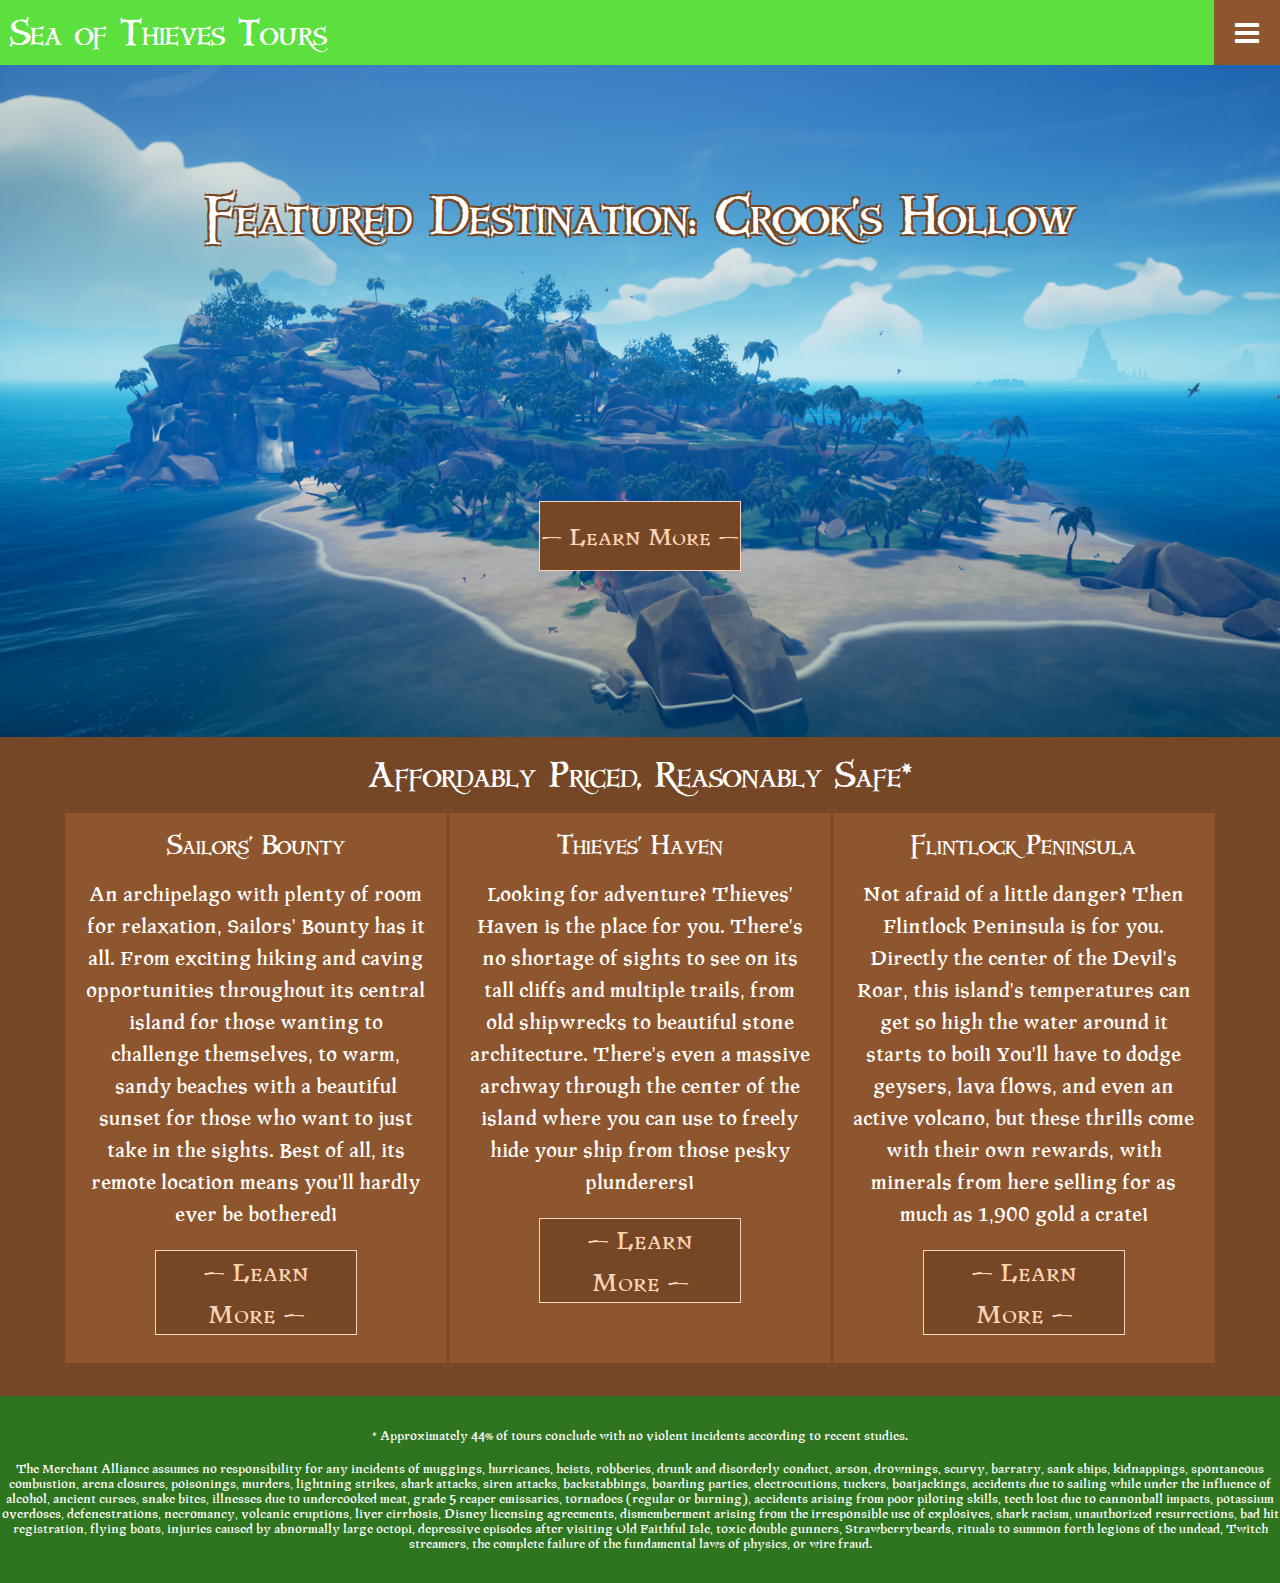
<file: index.html>
<!DOCTYPE html>
<html>
    <head>
        <meta charset="utf-8">
        <meta name="viewport" content="width=device-width">
        <link rel="stylesheet" href="style.css">
        <link rel="stylesheet" href="https://cdnjs.cloudflare.com/ajax/libs/font-awesome/4.7.0/css/font-awesome.min.css">
        <title>Sea of Thieves Tours - Home</title>
    </head>
    <body>
        <header>
            <div class="hdr-top-wrapper">
                <div class="hdr-logo">
                    <h1><a href="#">Sea of Thieves Tours</a></h1>
                </div>
                <div class="hdr-nav-bars" onclick="hamburgerToggle()">
                    <i class="fa fa-bars" id="hdr-nav-bars-ico"></i>
                </div>
            </div>
            <div class="hdr-nav" id="hdr-nav">
                <div class="hdr-nav-item"><p>Home</p></div>
                <div class="hdr-nav-item" onclick="location.href='about.html'"><p>About</p></div>
                <div class="hdr-nav-item" onclick="location.href='destinations.html'"><p>Destinations</p></div>
            </div>
        </header>
        <main>
            <div class="main-text-content">
                <div class="main-text-hdr">
                    <h1>Featured Destination: Crook's Hollow</h1>
                    <div class="main-text-hdr-btn" onclick="location.href='destinations/crooks_hollow.html'"><p>— Learn More —</p></div>
                </div>
                <div class="main-text-body">
                    <h2>Affordably Priced, Reasonably Safe*</h2>
                    <div class="main-text-subitem-wrapper">
                        <div class="main-text-subitem">
                            <h3>Sailors' Bounty</h3>
                            <p class="main-text-subitem-desc">An archipelago with plenty of room for relaxation, Sailors' Bounty has it all. From exciting hiking and caving opportunities throughout its central island for those wanting to challenge themselves, to warm, sandy beaches with a beautiful sunset for those who want to just take in the sights. Best of all, its remote location means you'll hardly ever be bothered!</p>
                            <div class="main-text-subitem-btn" onclick="location.href='destinations/sailors_bounty.html'"><p>— Learn More —</p></div>
                            <hr class="main-text-mobile-separator" />
                        </div>
                        <div class="main-text-subitem">
                            <h3>Thieves' Haven</h3>
                            <p class="main-text-subitem-desc">Looking for adventure? Thieves' Haven is the place for you. There's no shortage of sights to see on its tall cliffs and multiple trails, from old shipwrecks to beautiful stone architecture. There's even a massive archway through the center of the island where you can use to freely hide your ship from those pesky plunderers!</p>
                            <div class="main-text-subitem-btn" onclick="location.href='destinations/thieves_haven.html'"><p>— Learn More —</p></div>
                            <hr class="main-text-mobile-separator" />
                        </div>
                        <div class="main-text-subitem">
                            <h3>Flintlock Peninsula</h3>
                            <p class="main-text-subitem-desc">Not afraid of a little danger? Then Flintlock Peninsula is for you. Directly the center of the Devil's Roar, this island's temperatures can get so high the water around it starts to boil! You'll have to dodge geysers, lava flows, and even an active volcano, but these thrills come with their own rewards, with minerals from here selling for as much as 1,900 gold a crate!</p>
                            <div class="main-text-subitem-btn" onclick="location.href='destinations/flintlock_peninsula.html'"><p>— Learn More —</p></div>
                        </div>
                    </div>
                </div>
            </div>
        </main>
        <div class="main-footer-padding"></div>
        <footer>
                <p class="legal-info">* Approximately 44% of tours conclude with no violent incidents according to recent studies.</p>
                <br />
                <p class="legal-info">The Merchant Alliance assumes no responsibility for any incidents of muggings, hurricanes, heists, robberies, drunk and disorderly conduct, arson, drownings, scurvy, barratry, sank ships, kidnappings, spontaneous combustion, arena closures, poisonings, murders, lightning strikes, shark attacks, siren attacks, backstabbings, boarding parties, electrocutions, tuckers, boatjackings, accidents due to sailing while under the influence of alcohol, ancient curses, snake bites, illnesses due to undercooked meat, grade 5 reaper emissaries, tornadoes (regular or burning), accidents arising from poor piloting skills, teeth lost due to cannonball impacts, potassium overdoses, defenestrations, necromancy, volcanic eruptions, liver cirrhosis, Disney licensing agreements, dismemberment arising from the irresponsible use of explosives, shark racism, unauthorized resurrections, bad hit registration, flying boats, injuries caused by abnormally large octopi, depressive episodes after visiting Old Faithful Isle, toxic double gunners, Strawberrybeards, rituals to summon forth legions of the undead, Twitch streamers, the complete failure of the fundamental laws of physics, or wire fraud.</p>      
        </footer>
        <!-- The following code worked out with help from W3Schools: https://www.w3schools.com/howto/howto_js_mobile_navbar.asp-->
        <script>
            function hamburgerToggle() {
              var x = document.getElementById("hdr-nav");
              if (x.style.display === "block") {
                x.style.display = "none";
              } else {
                x.style.display = "block";
              }
            }
            </script>
    </body>
</html>
</file>
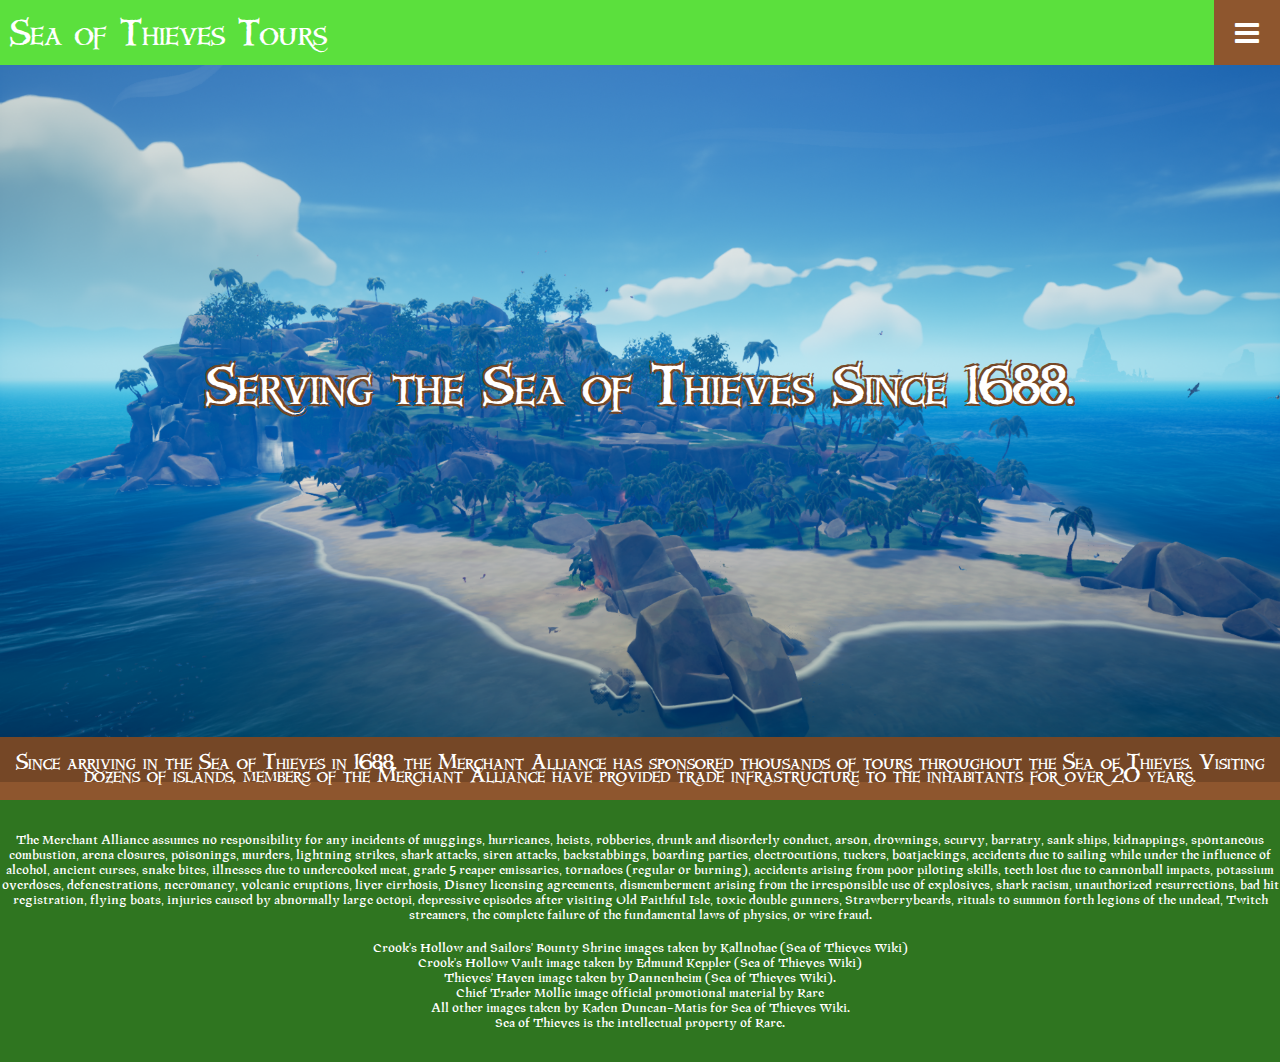
<file: about.html>
<!DOCTYPE html>
<html>
    <head>
        <meta charset="utf-8">
        <meta name="viewport" content="width=device-width">
        <link rel="stylesheet" href="style.css">
        <link rel="stylesheet" href="https://cdnjs.cloudflare.com/ajax/libs/font-awesome/4.7.0/css/font-awesome.min.css">
        <title>Sea of Thieves Tours - About</title>
    </head>
    <body>
        <header>
            <div class="hdr-top-wrapper">
                <div class="hdr-logo">
                    <h1><a href="#">Sea of Thieves Tours</a></h1>
                </div>
                <div class="hdr-nav-bars" onclick="hamburgerToggle()">
                    <i class="fa fa-bars" id="hdr-nav-bars-ico"></i>
                </div>
            </div>
            <div class="hdr-nav" id="hdr-nav">
                <div class="hdr-nav-item" onclick="location.href='index.html'"><p>Home</p></div>
                <div class="hdr-nav-item"><p>About</p></div>
                <div class="hdr-nav-item" onclick="location.href='destinations.html'"><p>Destinations</p></div>
            </div>
        </header>
        <main>
            <div class="main-text-content">
                <div class="main-text-hdr">
                    <h1>Serving the Sea of Thieves Since 1688.</h1>
                </div>
                <div class="main-text-body">
                    <h3 style="font-weight:normal;">Since arriving in the Sea of Thieves in 1688, the Merchant Alliance has sponsored thousands of tours throughout the Sea of Thieves. Visiting dozens of islands, members of the Merchant Alliance have provided trade infrastructure to the inhabitants for over 20 years.</h3>
                </div>
            </div>
        </main>
        <footer>
                <p class="legal-info">The Merchant Alliance assumes no responsibility for any incidents of muggings, hurricanes, heists, robberies, drunk and disorderly conduct, arson, drownings, scurvy, barratry, sank ships, kidnappings, spontaneous combustion, arena closures, poisonings, murders, lightning strikes, shark attacks, siren attacks, backstabbings, boarding parties, electrocutions, tuckers, boatjackings, accidents due to sailing while under the influence of alcohol, ancient curses, snake bites, illnesses due to undercooked meat, grade 5 reaper emissaries, tornadoes (regular or burning), accidents arising from poor piloting skills, teeth lost due to cannonball impacts, potassium overdoses, defenestrations, necromancy, volcanic eruptions, liver cirrhosis, Disney licensing agreements, dismemberment arising from the irresponsible use of explosives, shark racism, unauthorized resurrections, bad hit registration, flying boats, injuries caused by abnormally large octopi, depressive episodes after visiting Old Faithful Isle, toxic double gunners, Strawberrybeards, rituals to summon forth legions of the undead, Twitch streamers, the complete failure of the fundamental laws of physics, or wire fraud.</p>
                <br />    
                <p class="legal-info">Crook's Hollow and Sailors' Bounty Shrine images taken by Kallnohae (Sea of Thieves Wiki)</p><p class="legal-info">Crook's Hollow Vault image taken by Edmund Keppler (Sea of Thieves Wiki)</p><p class="legal-info">Thieves' Haven image taken by Dannenheim (Sea of Thieves Wiki).</p><p class="legal-info">Chief Trader Mollie image official promotional material by Rare</p><p class="legal-info">All other images taken by Kaden Duncan-Matis for Sea of Thieves Wiki.</p><p class="legal-info">Sea of Thieves is the intellectual property of Rare.</p>      
        </footer>
        <!-- The following code worked out with help from W3Schools: https://www.w3schools.com/howto/howto_js_mobile_navbar.asp-->
        <script>
            function hamburgerToggle() {
              var x = document.getElementById("hdr-nav");
              if (x.style.display === "block") {
                x.style.display = "none";
              } else {
                x.style.display = "block";
              }
            }
            </script>
    </body>
</html>
</file>
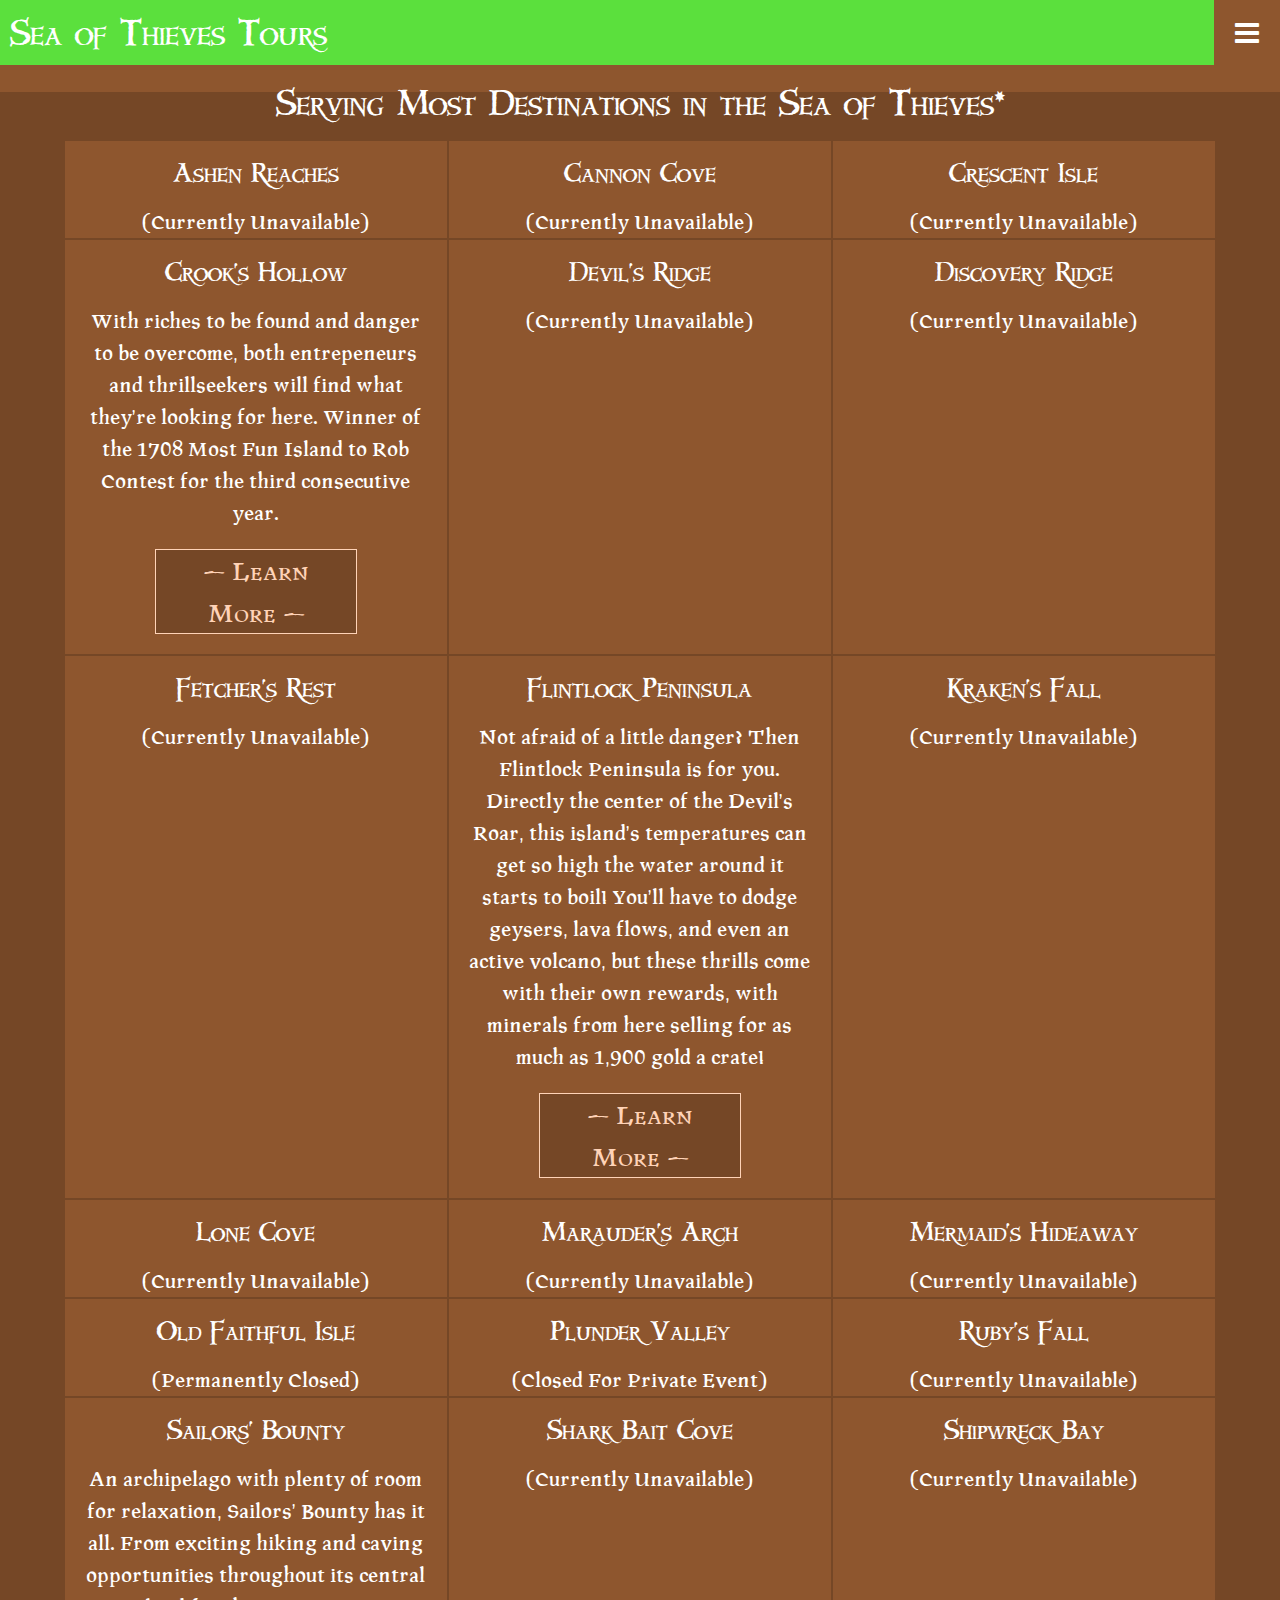
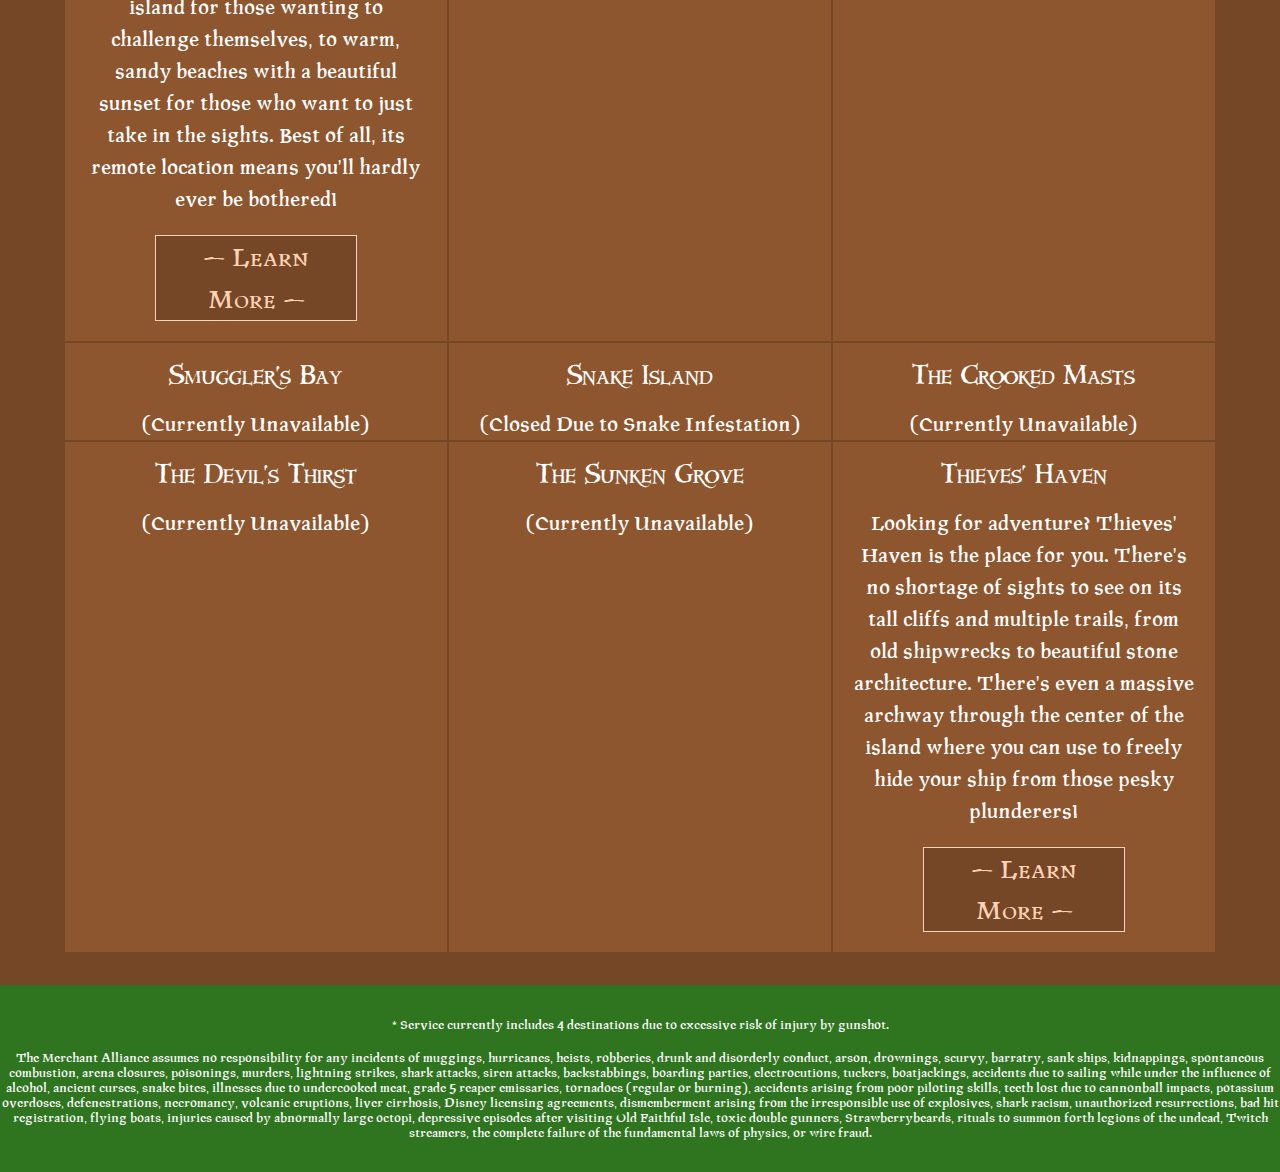
<file: destinations.html>
<!DOCTYPE html>
<html>
    <head>
        <meta charset="utf-8">
        <meta name="viewport" content="width=device-width">
        <link rel="stylesheet" href="style.css">
        <link rel="stylesheet" href="https://cdnjs.cloudflare.com/ajax/libs/font-awesome/4.7.0/css/font-awesome.min.css">
        <title>Sea of Thieves Tours - Home</title>
    </head>
    <body>
        <header>
            <div class="hdr-top-wrapper">
                <div class="hdr-logo">
                    <h1><a href="home.html">Sea of Thieves Tours</a></h1>
                </div>
                <div class="hdr-nav-bars" onclick="hamburgerToggle()">
                    <i class="fa fa-bars" id="hdr-nav-bars-ico"></i>
                </div>
            </div>
            <div class="hdr-nav" id="hdr-nav">
                <div class="hdr-nav-item" onclick="location.href='home.html'"><p>Home</p></div>
                <div class="hdr-nav-item" onclick="location.href='about.html'"><p>About</p></div>
                <div class="hdr-nav-item"><p>Destinations</p></div>
            </div>
        </header>
        <main>
            <div class="main-text-content">
                <div class="main-text-body">
                    <h2>Serving Most Destinations in the Sea of Thieves*</h2>
                    <div class="main-text-subitem-wrapper">
                        <div class="main-text-subitem">
                            <h3>Ashen Reaches</h3>
                            <p class="main-text-subitem-desc">(Currently Unavailable)</p>
                        </div>
                        <div class="main-text-subitem">
                            <h3>Cannon Cove</h3>
                            <p class="main-text-subitem-desc">(Currently Unavailable)</p>
                        </div>
                        <div class="main-text-subitem">
                            <h3>Crescent Isle</h3>
                            <p class="main-text-subitem-desc">(Currently Unavailable)</p>
                        </div>
                        <div class="main-text-subitem">
                            <h3>Crook's Hollow</h3>
                            <p class="main-text-subitem-desc">With riches to be found and danger to be overcome, both entrepeneurs and thrillseekers will find what they're looking for here. Winner of the 1708 Most Fun Island to Rob Contest for the third consecutive year.</p>
                            <div class="main-text-subitem-btn" onclick="location.href='destinations/flintlock_peninsula.html'"><p>— Learn More —</p></div>
                        </div>
                        <div class="main-text-subitem">
                            <h3>Devil's Ridge</h3>
                            <p class="main-text-subitem-desc">(Currently Unavailable)</p>
                        </div>
                        <div class="main-text-subitem">
                            <h3>Discovery Ridge</h3>
                            <p class="main-text-subitem-desc">(Currently Unavailable)</p>
                        </div>
                        <div class="main-text-subitem">
                            <h3>Fetcher's Rest</h3>
                            <p class="main-text-subitem-desc">(Currently Unavailable)</p>
                        </div>
                        <div class="main-text-subitem">
                            <h3>Flintlock Peninsula</h3>
                            <p class="main-text-subitem-desc">Not afraid of a little danger? Then Flintlock Peninsula is for you. Directly the center of the Devil's Roar, this island's temperatures can get so high the water around it starts to boil! You'll have to dodge geysers, lava flows, and even an active volcano, but these thrills come with their own rewards, with minerals from here selling for as much as 1,900 gold a crate!</p>
                            <div class="main-text-subitem-btn" onclick="location.href='destinations/flintlock_peninsula.html'"><p>— Learn More —</p></div>
                        </div>
                        <div class="main-text-subitem">
                            <h3>Kraken's Fall</h3>
                            <p class="main-text-subitem-desc">(Currently Unavailable)</p>
                        </div>
                        <div class="main-text-subitem">
                            <h3>Lone Cove</h3>
                            <p class="main-text-subitem-desc">(Currently Unavailable)</p>
                        </div>
                        <div class="main-text-subitem">
                            <h3>Marauder's Arch</h3>
                            <p class="main-text-subitem-desc">(Currently Unavailable)</p>
                        </div>
                        <div class="main-text-subitem">
                            <h3>Mermaid's Hideaway</h3>
                            <p class="main-text-subitem-desc">(Currently Unavailable)</p>
                        </div>
                        <div class="main-text-subitem">
                            <h3>Old Faithful Isle</h3>
                            <p class="main-text-subitem-desc">(Permanently Closed)</p>
                        </div>
                        <div class="main-text-subitem">
                            <h3>Plunder Valley</h3>
                            <p class="main-text-subitem-desc">(Closed For Private Event)</p>
                        </div>
                        <div class="main-text-subitem">
                            <h3>Ruby's Fall</h3>
                            <p class="main-text-subitem-desc">(Currently Unavailable)</p>
                        </div>
                        <div class="main-text-subitem">
                            <h3>Sailors' Bounty</h3>
                            <p class="main-text-subitem-desc">An archipelago with plenty of room for relaxation, Sailors' Bounty has it all. From exciting hiking and caving opportunities throughout its central island for those wanting to challenge themselves, to warm, sandy beaches with a beautiful sunset for those who want to just take in the sights. Best of all, its remote location means you'll hardly ever be bothered!</p>
                            <div class="main-text-subitem-btn" onclick="location.href='destinations/sailors_bounty.html'"><p>— Learn More —</p></div>
                        </div>
                        <div class="main-text-subitem">
                            <h3>Shark Bait Cove</h3>
                            <p class="main-text-subitem-desc">(Currently Unavailable)</p>
                        </div>
                        <div class="main-text-subitem">
                            <h3>Shipwreck Bay</h3>
                            <p class="main-text-subitem-desc">(Currently Unavailable)</p>
                        </div>
                        <div class="main-text-subitem">
                            <h3>Smuggler's Bay</h3>
                            <p class="main-text-subitem-desc">(Currently Unavailable)</p>
                        </div>
                        <div class="main-text-subitem">
                            <h3>Snake Island</h3>
                            <p class="main-text-subitem-desc">(Closed Due to Snake Infestation)</p>
                        </div>
                        <div class="main-text-subitem">
                            <h3>The Crooked Masts</h3>
                            <p class="main-text-subitem-desc">(Currently Unavailable)</p>
                        </div>
                        <div class="main-text-subitem">
                            <h3>The Devil's Thirst</h3>
                            <p class="main-text-subitem-desc">(Currently Unavailable)</p>
                        </div>
                        <div class="main-text-subitem">
                            <h3>The Sunken Grove</h3>
                            <p class="main-text-subitem-desc">(Currently Unavailable)</p>
                        </div>
                        <div class="main-text-subitem">
                            <h3>Thieves' Haven</h3>
                            <p class="main-text-subitem-desc">Looking for adventure? Thieves' Haven is the place for you. There's no shortage of sights to see on its tall cliffs and multiple trails, from old shipwrecks to beautiful stone architecture. There's even a massive archway through the center of the island where you can use to freely hide your ship from those pesky plunderers!</p>
                            <div class="main-text-subitem-btn" onclick="location.href='destinations/thieves_haven.html'"><p>— Learn More —</p></div>
                        </div>  
                    </div>
                </div>
            </div>
        </main>
        <div class="main-footer-padding"></div>
        <footer>
                <p class="legal-info">* Service currently includes 4 destinations due to excessive risk of injury by gunshot.</p>
                <br />
                <p class="legal-info">The Merchant Alliance assumes no responsibility for any incidents of muggings, hurricanes, heists, robberies, drunk and disorderly conduct, arson, drownings, scurvy, barratry, sank ships, kidnappings, spontaneous combustion, arena closures, poisonings, murders, lightning strikes, shark attacks, siren attacks, backstabbings, boarding parties, electrocutions, tuckers, boatjackings, accidents due to sailing while under the influence of alcohol, ancient curses, snake bites, illnesses due to undercooked meat, grade 5 reaper emissaries, tornadoes (regular or burning), accidents arising from poor piloting skills, teeth lost due to cannonball impacts, potassium overdoses, defenestrations, necromancy, volcanic eruptions, liver cirrhosis, Disney licensing agreements, dismemberment arising from the irresponsible use of explosives, shark racism, unauthorized resurrections, bad hit registration, flying boats, injuries caused by abnormally large octopi, depressive episodes after visiting Old Faithful Isle, toxic double gunners, Strawberrybeards, rituals to summon forth legions of the undead, Twitch streamers, the complete failure of the fundamental laws of physics, or wire fraud.</p>      
        </footer>
        <!-- The following code worked out with help from W3Schools: https://www.w3schools.com/howto/howto_js_mobile_navbar.asp-->
        <script>
            function hamburgerToggle() {
              var x = document.getElementById("hdr-nav");
              if (x.style.display === "block") {
                x.style.display = "none";
              } else {
                x.style.display = "block";
              }
            }
            </script>
    </body>
</html>
</file>
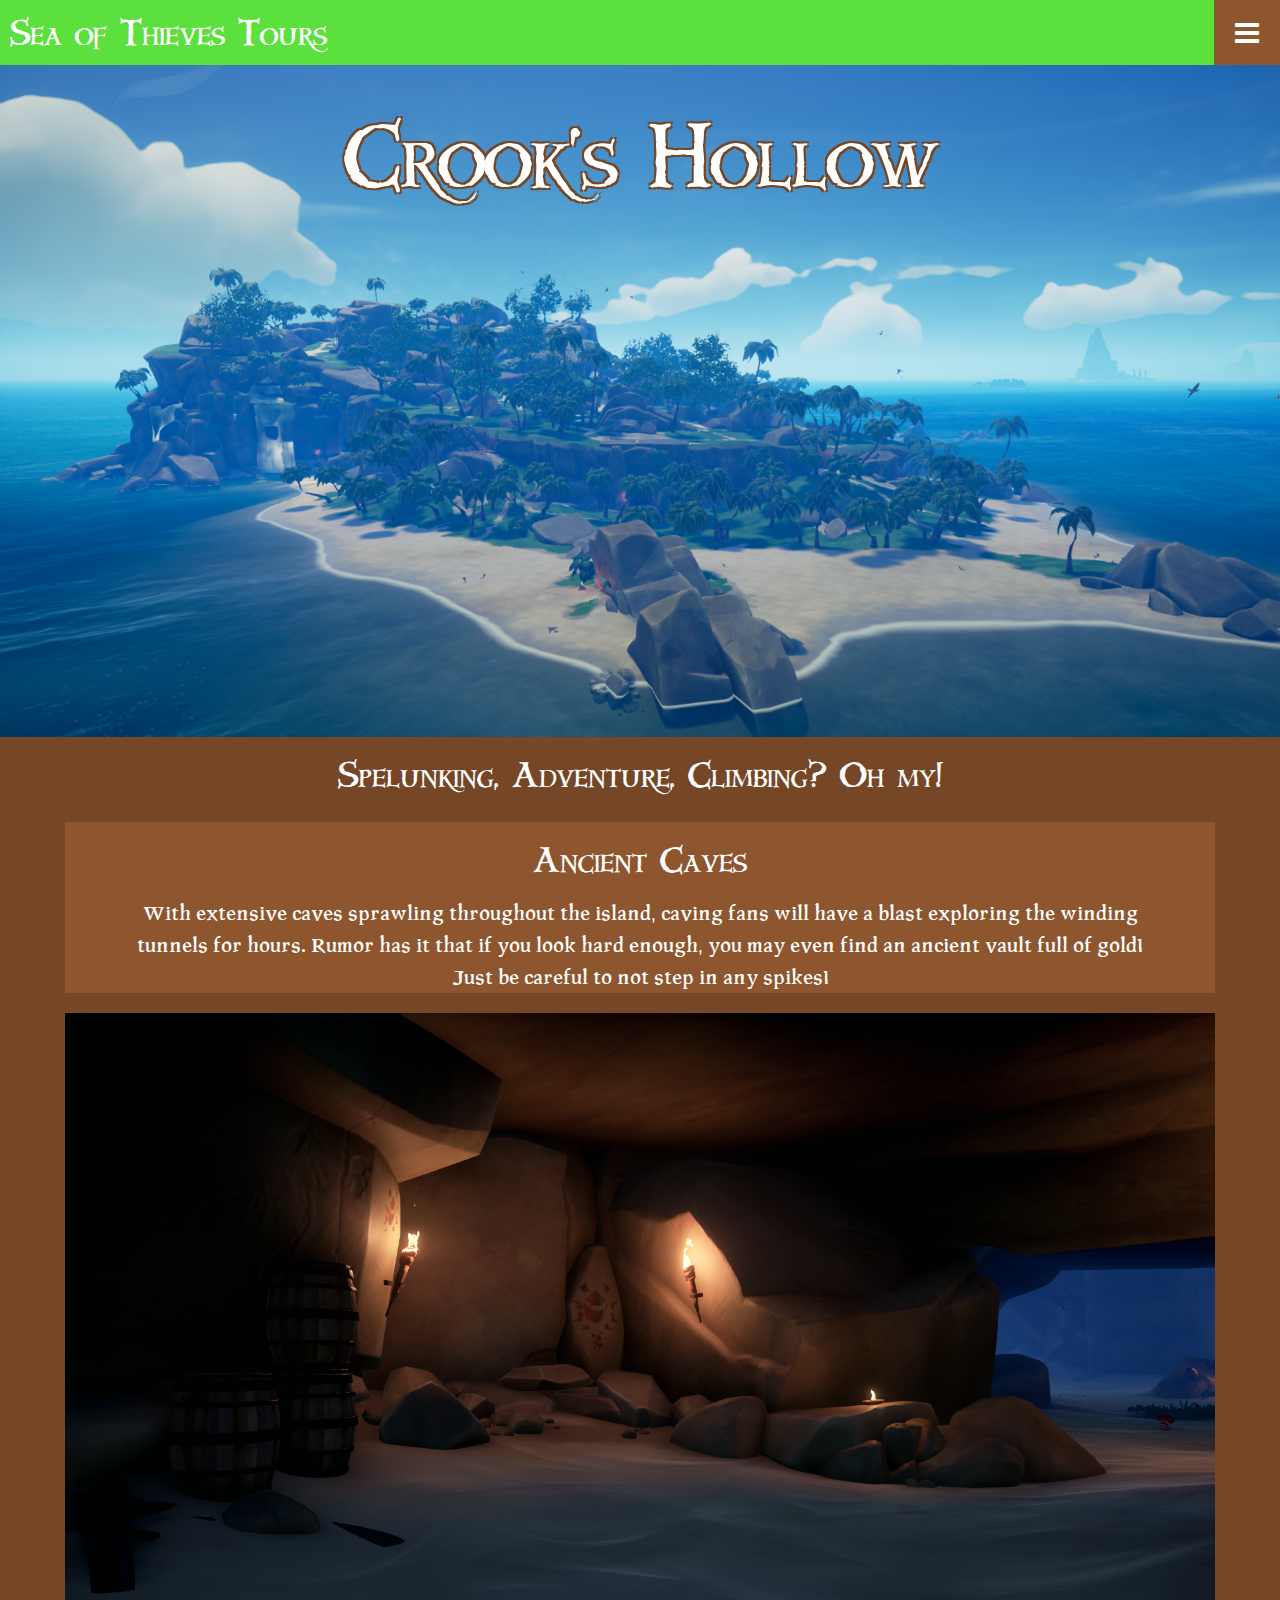
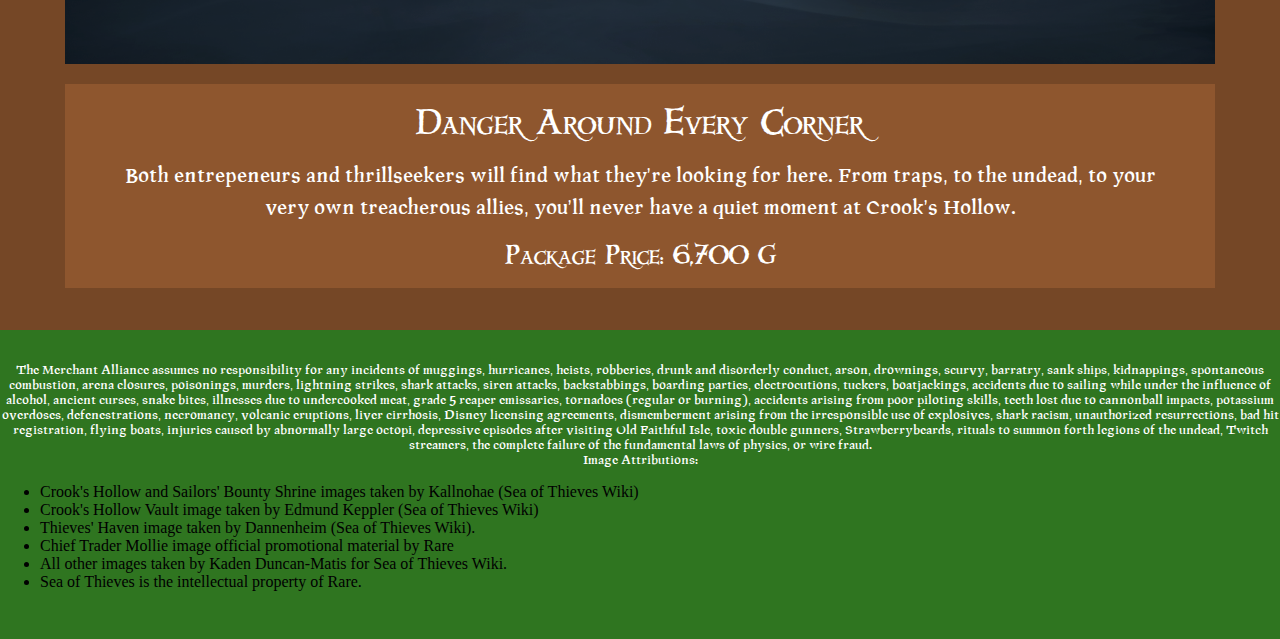
<file: destinations/crooks_hollow.html>
<!DOCTYPE html>
<html>
    <head>
        <meta charset="utf-8">
        <meta name="viewport" content="width=device-width">
        <link rel="stylesheet" href="../style.css">
        <link rel="stylesheet" href="https://cdnjs.cloudflare.com/ajax/libs/font-awesome/4.7.0/css/font-awesome.min.css">
        <title>Sea of Thieves Tours - Crook's Hollow</title>
    </head>
    <body>
        <header>
            <div class="hdr-top-wrapper">
                <div class="hdr-logo">
                    <h1><a href="../index.html">Sea of Thieves Tours</a></h1>
                </div>
                <div class="hdr-nav-bars" onclick="hamburgerToggle()">
                    <i class="fa fa-bars" id="hdr-nav-bars-ico"></i>
                </div>
            </div>
            <div class="hdr-nav" id="hdr-nav">
                <div class="hdr-nav-item" onclick="location.href='../index.html'"><p>Home</p></div>
                <div class="hdr-nav-item" onclick="location.href='../about.html'"><p>About</p></div>
                <div class="hdr-nav-item" onclick="location.href='../destinations.html'"><p>Destinations</p></div>
            </div>
        </header>
        <main>
            <div class="main-text-content">
                <div class="main-text-hdr" id="crooks-hollow-hdr">
                    <h1 class="dest-header">Crook's Hollow</h1>
                </div>
                <div class="main-text-body">
                    <h2>Spelunking, Adventure, Climbing? Oh my!</h2>
                    <div class="dest-text-subitem-wrapper">
                        <div class="main-text-subitem dest-text-subitem">
                            <h2>Ancient Caves</h2>
                            <p class="main-text-subitem-desc">With extensive caves sprawling throughout the island, caving fans will have a blast exploring the winding tunnels for hours. Rumor has it that if you look hard enough, you may even find an ancient vault full of gold! Just be careful to not step in any spikes!</p>
                        </div>
                        <div class="main-text-subitem dest-text-subitem">
                            <img src="../rsc/img/Crook's_Hollow_Vault.png" width="100%" height="100%">
                        </div>
                        <div class="main-text-subitem dest-text-subitem">
                            <h2>Danger Around Every Corner</h2>
                            <p class="main-text-subitem-desc">Both entrepeneurs and thrillseekers will find what they're looking for here. From traps, to the undead, to your very own treacherous allies, you'll never have a quiet moment at Crook's Hollow.</p>
                            <h3>Package Price: 6,700 G</h3>
                        </div>
                    </div>
                </div>
            </div>
        </main>
        <div class="main-footer-padding"></div>
        <footer>
                <p class="legal-info">The Merchant Alliance assumes no responsibility for any incidents of muggings, hurricanes, heists, robberies, drunk and disorderly conduct, arson, drownings, scurvy, barratry, sank ships, kidnappings, spontaneous combustion, arena closures, poisonings, murders, lightning strikes, shark attacks, siren attacks, backstabbings, boarding parties, electrocutions, tuckers, boatjackings, accidents due to sailing while under the influence of alcohol, ancient curses, snake bites, illnesses due to undercooked meat, grade 5 reaper emissaries, tornadoes (regular or burning), accidents arising from poor piloting skills, teeth lost due to cannonball impacts, potassium overdoses, defenestrations, necromancy, volcanic eruptions, liver cirrhosis, Disney licensing agreements, dismemberment arising from the irresponsible use of explosives, shark racism, unauthorized resurrections, bad hit registration, flying boats, injuries caused by abnormally large octopi, depressive episodes after visiting Old Faithful Isle, toxic double gunners, Strawberrybeards, rituals to summon forth legions of the undead, Twitch streamers, the complete failure of the fundamental laws of physics, or wire fraud.</p>
                <p class="legal-info">Image Attributions:<ul><li>Crook's Hollow and Sailors' Bounty Shrine images taken by Kallnohae (Sea of Thieves Wiki)</li><li>Crook's Hollow Vault image taken by Edmund Keppler (Sea of Thieves Wiki)</li><li>Thieves' Haven image taken by Dannenheim (Sea of Thieves Wiki).</li><li>Chief Trader Mollie image official promotional material by Rare</li><li>All other images taken by Kaden Duncan-Matis for Sea of Thieves Wiki.</li><li>Sea of Thieves is the intellectual property of Rare.</li></ul></p>    
        </footer>
        <!-- The following code worked out with help from W3Schools: https://www.w3schools.com/howto/howto_js_mobile_navbar.asp-->
        <script>
            function hamburgerToggle() {
              var x = document.getElementById("hdr-nav");
              if (x.style.display === "block") {
                x.style.display = "none";
              } else {
                x.style.display = "block";
              }
            }
            </script>
    </body>
</html>
</file>
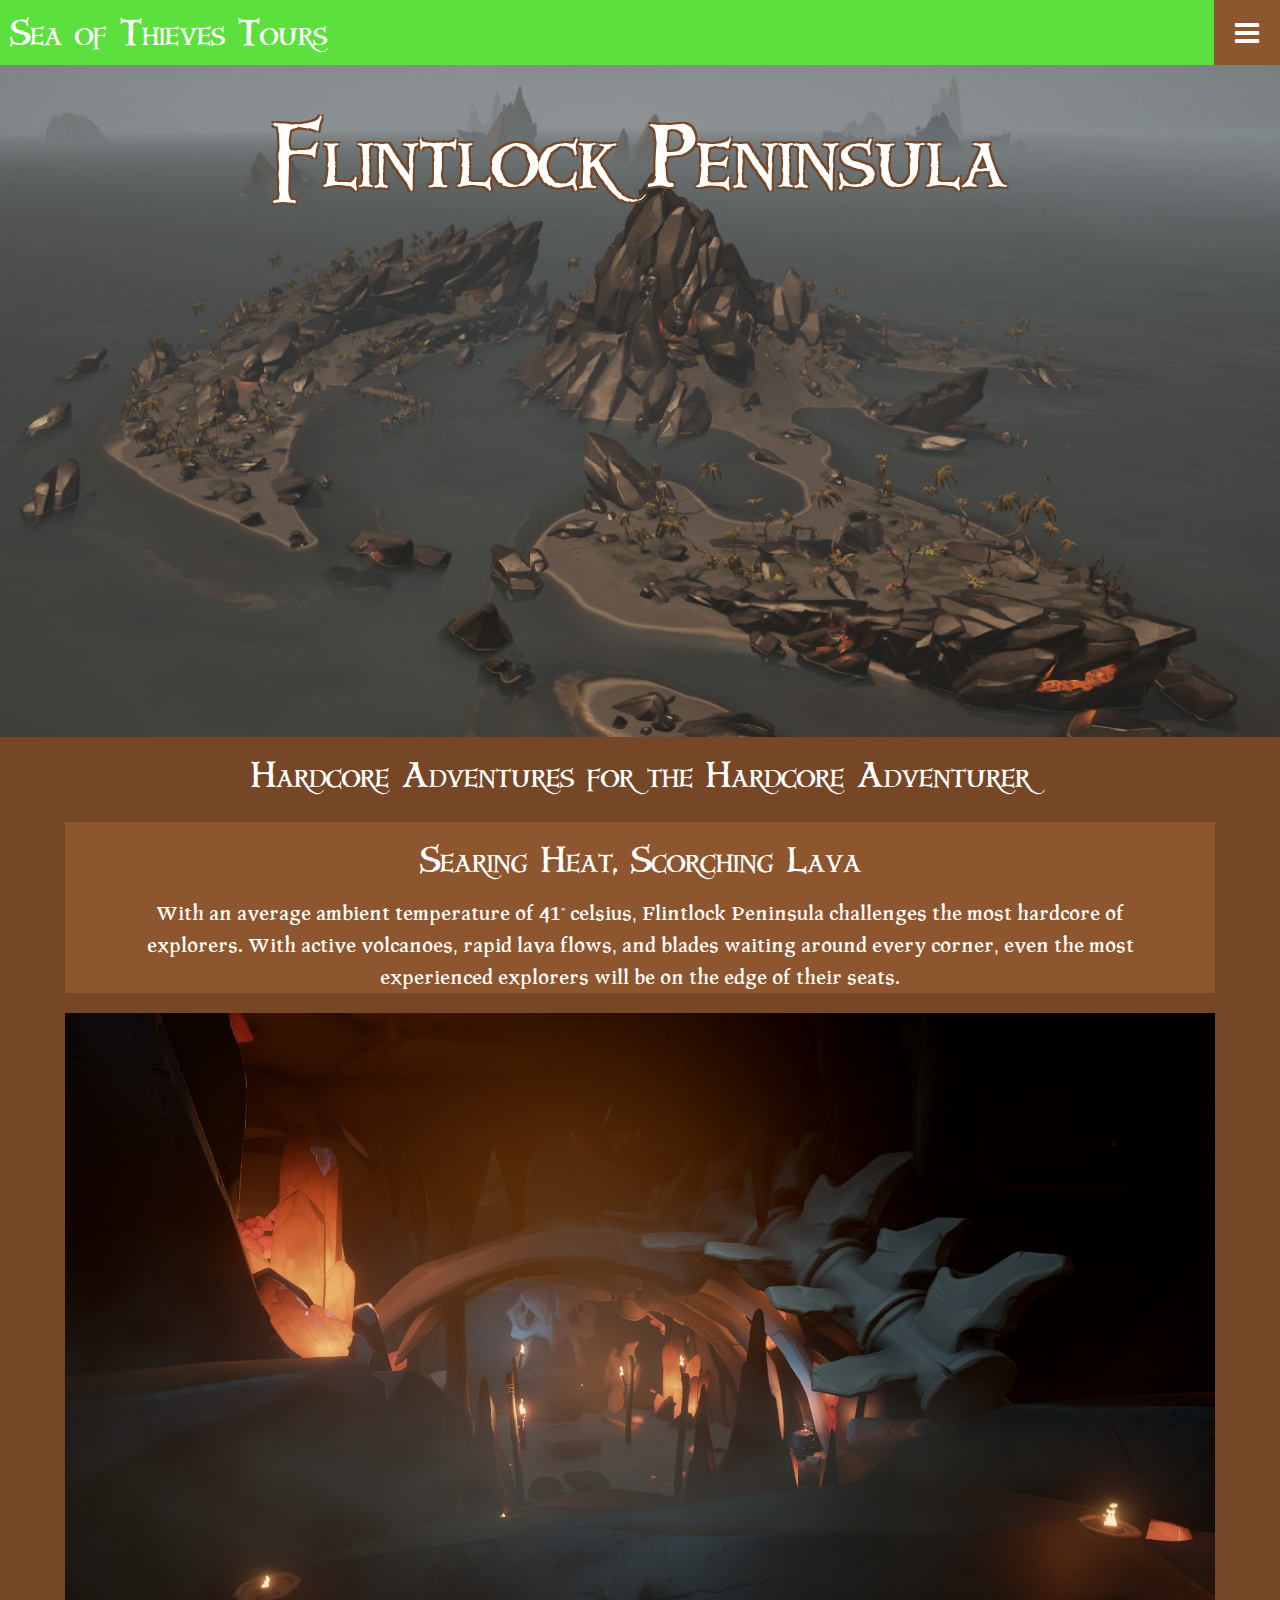
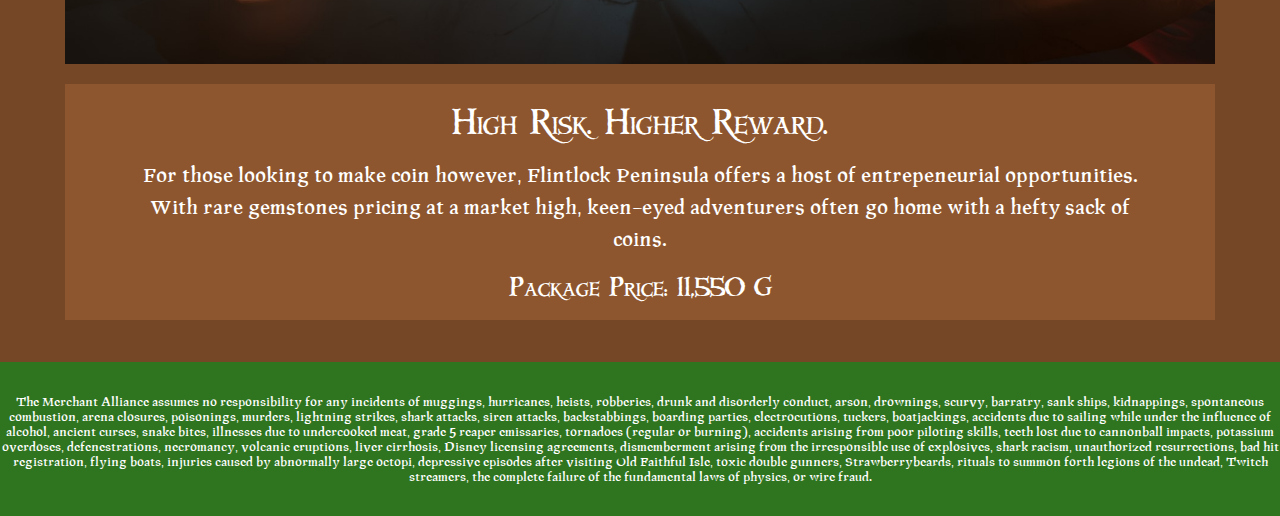
<file: destinations/flintlock_peninsula.html>
<!DOCTYPE html>
<html>
    <head>
        <meta charset="utf-8">
        <meta name="viewport" content="width=device-width">
        <link rel="stylesheet" href="../style.css">
        <link rel="stylesheet" href="https://cdnjs.cloudflare.com/ajax/libs/font-awesome/4.7.0/css/font-awesome.min.css">
        <title>Sea of Thieves Tours - Flintlock Peninsula</title>
    </head>
    <body>
        <header>
            <div class="hdr-top-wrapper">
                <div class="hdr-logo">
                    <h1><a href="../index.html">Sea of Thieves Tours</a></h1>
                </div>
                <div class="hdr-nav-bars" onclick="hamburgerToggle()">
                    <i class="fa fa-bars" id="hdr-nav-bars-ico"></i>
                </div>
            </div>
            <div class="hdr-nav" id="hdr-nav">
                <div class="hdr-nav-item" onclick="location.href='../index.html'"><p>Home</p></div>
                <div class="hdr-nav-item" onclick="location.href='../about.html'"><p>About</p></div>
                <div class="hdr-nav-item" onclick="location.href='../destinations.html'"><p>Destinations</p></div>
            </div>
        </header>
        <main>
            <div class="main-text-content">
                <div class="main-text-hdr" id="flintlock-peninsula-hdr">
                    <h1 class="dest-header">Flintlock Peninsula</h1>
                </div>
                <div class="main-text-body">
                    <h2>Hardcore Adventures for the Hardcore Adventurer</h2>
                    <div class="dest-text-subitem-wrapper">
                        <div class="main-text-subitem dest-text-subitem">
                            <h2>Searing Heat, Scorching Lava</h2>
                            <p class="main-text-subitem-desc">With an average ambient temperature of 41° celsius, Flintlock Peninsula challenges the most hardcore of explorers. With active volcanoes, rapid lava flows, and blades waiting around every corner, even the most experienced explorers will be on the edge of their seats.</p>
                        </div>
                        <div class="main-text-subitem dest-text-subitem">
                            <img src="../rsc/img/Flintlock_Peninsula_Monstrous_Skull_Shrine.jpg" width="100%" height="100%">
                        </div>
                        <div class="main-text-subitem dest-text-subitem">
                            <h2>High Risk. Higher Reward.</h2>
                            <p class="main-text-subitem-desc">For those looking to make coin however, Flintlock Peninsula offers a host of entrepeneurial opportunities. With rare gemstones pricing at a market high, keen-eyed adventurers often go home with a hefty sack of coins.</p>
                            <h3>Package Price: 11,550 G</h3>
                        </div>
                    </div>
                </div>
            </div>
        </main>
        <div class="main-footer-padding"></div>
        <footer>
                <p class="legal-info">The Merchant Alliance assumes no responsibility for any incidents of muggings, hurricanes, heists, robberies, drunk and disorderly conduct, arson, drownings, scurvy, barratry, sank ships, kidnappings, spontaneous combustion, arena closures, poisonings, murders, lightning strikes, shark attacks, siren attacks, backstabbings, boarding parties, electrocutions, tuckers, boatjackings, accidents due to sailing while under the influence of alcohol, ancient curses, snake bites, illnesses due to undercooked meat, grade 5 reaper emissaries, tornadoes (regular or burning), accidents arising from poor piloting skills, teeth lost due to cannonball impacts, potassium overdoses, defenestrations, necromancy, volcanic eruptions, liver cirrhosis, Disney licensing agreements, dismemberment arising from the irresponsible use of explosives, shark racism, unauthorized resurrections, bad hit registration, flying boats, injuries caused by abnormally large octopi, depressive episodes after visiting Old Faithful Isle, toxic double gunners, Strawberrybeards, rituals to summon forth legions of the undead, Twitch streamers, the complete failure of the fundamental laws of physics, or wire fraud.</p>      
        </footer>
        <!-- The following code worked out with help from W3Schools: https://www.w3schools.com/howto/howto_js_mobile_navbar.asp-->
        <script>
            function hamburgerToggle() {
              var x = document.getElementById("hdr-nav");
              if (x.style.display === "block") {
                x.style.display = "none";
              } else {
                x.style.display = "block";
              }
            }
            </script>
    </body>
</html>
</file>
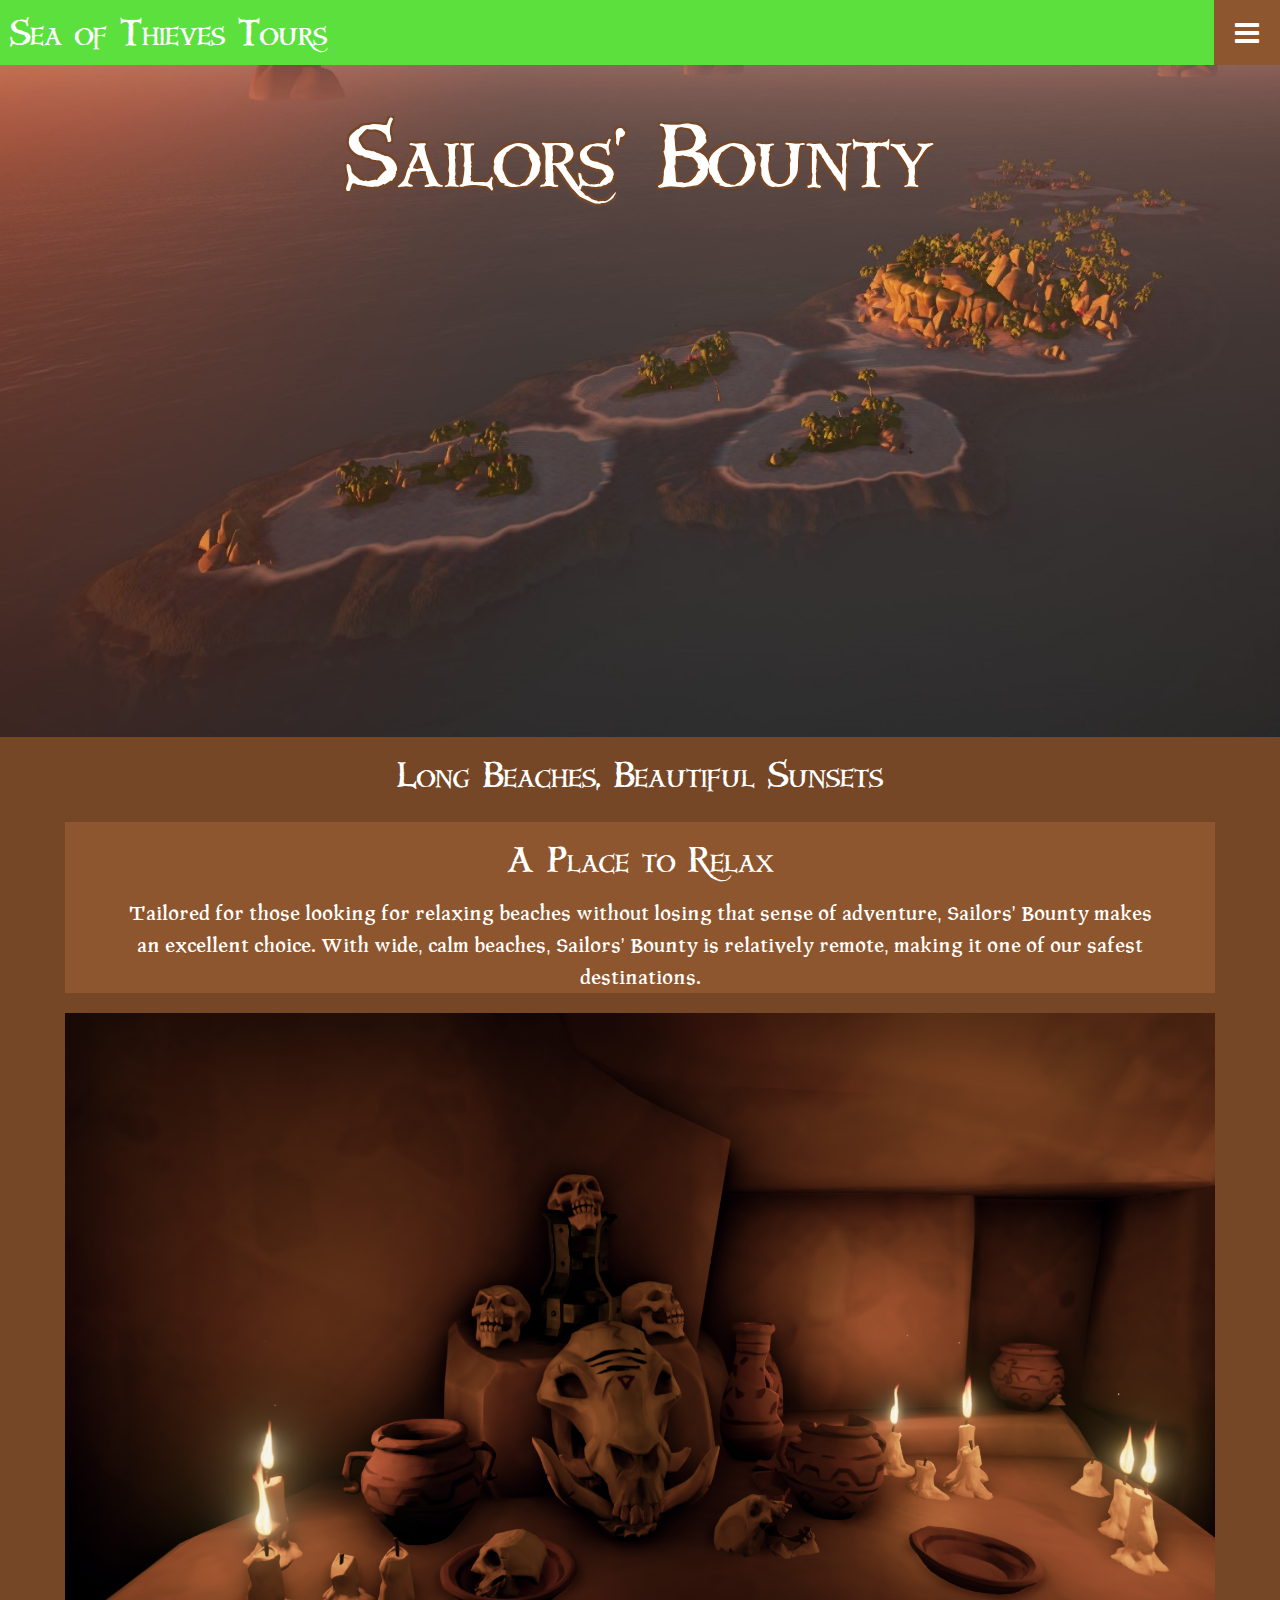
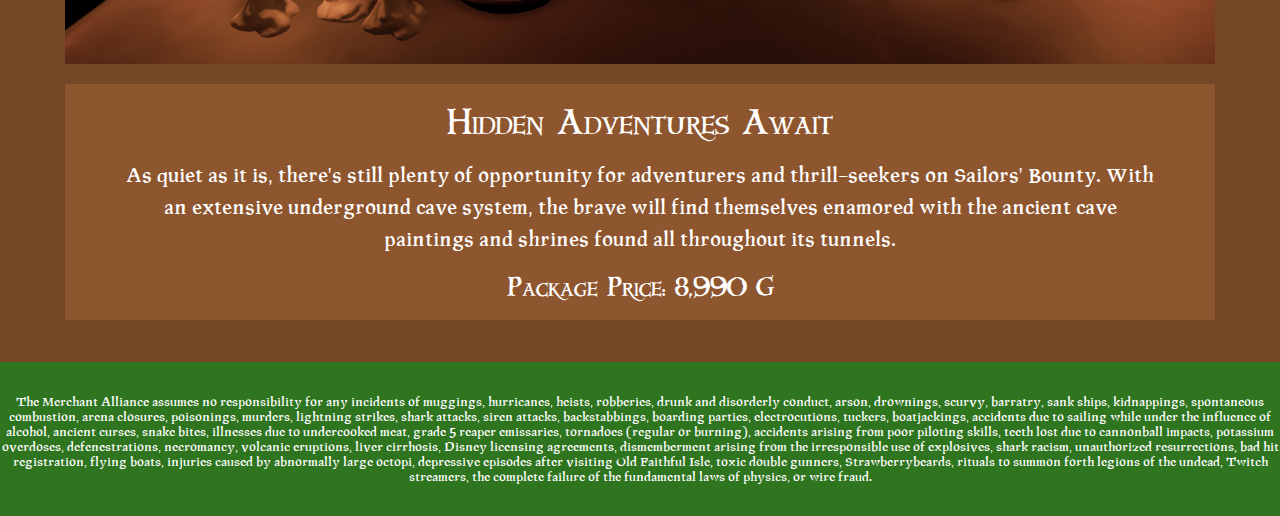
<file: destinations/sailors_bounty.html>
<!DOCTYPE html>
<html>
    <head>
        <meta charset="utf-8">
        <meta name="viewport" content="width=device-width">
        <link rel="stylesheet" href="../style.css">
        <link rel="stylesheet" href="https://cdnjs.cloudflare.com/ajax/libs/font-awesome/4.7.0/css/font-awesome.min.css">
        <title>Sea of Thieves Tours - Sailors' Bounty</title>
    </head>
    <body>
        <header>
            <div class="hdr-top-wrapper">
                <div class="hdr-logo">
                    <h1><a href="../index.html">Sea of Thieves Tours</a></h1>
                </div>
                <div class="hdr-nav-bars" onclick="hamburgerToggle()">
                    <i class="fa fa-bars" id="hdr-nav-bars-ico"></i>
                </div>
            </div>
            <div class="hdr-nav" id="hdr-nav">
                <div class="hdr-nav-item" onclick="location.href='../index.html'"><p>Home</p></div>
                <div class="hdr-nav-item" onclick="location.href='../about.html'"><p>About</p></div>
                <div class="hdr-nav-item" onclick="location.href='../destinations.html'"><p>Destinations</p></div>
            </div>
        </header>
        <main>
            <div class="main-text-content">
                <div class="main-text-hdr" id="sailors-bounty-hdr">
                    <h1 class="dest-header">Sailors' Bounty</h1>
                </div>
                <div class="main-text-body">
                    <h2>Long Beaches, Beautiful Sunsets</h2>
                    <div class="dest-text-subitem-wrapper">
                        <div class="main-text-subitem dest-text-subitem">
                            <h2>A Place to Relax</h2>
                            <p class="main-text-subitem-desc">Tailored for those looking for relaxing beaches without losing that sense of adventure, Sailors' Bounty makes an excellent choice. With wide, calm beaches, Sailors' Bounty is relatively remote, making it one of our safest destinations.</p>
                        </div>
                        <div class="main-text-subitem dest-text-subitem">
                            <img src="../rsc/img/Sailors_Bounty_Shrine.png" width="100%" height="100%">
                        </div>
                        <div class="main-text-subitem dest-text-subitem">
                            <h2>Hidden Adventures Await</h2>
                            <p class="main-text-subitem-desc">As quiet as it is, there's still plenty of opportunity for adventurers and thrill-seekers on Sailors' Bounty. With an extensive underground cave system, the brave will find themselves enamored with the ancient cave paintings and shrines found all throughout its tunnels.</p>
                            <h3>Package Price: 8,990 G</h3>
                        </div>
                    </div>
                </div>
            </div>
        </main>
        <div class="main-footer-padding"></div>
        <footer>
                <p class="legal-info">The Merchant Alliance assumes no responsibility for any incidents of muggings, hurricanes, heists, robberies, drunk and disorderly conduct, arson, drownings, scurvy, barratry, sank ships, kidnappings, spontaneous combustion, arena closures, poisonings, murders, lightning strikes, shark attacks, siren attacks, backstabbings, boarding parties, electrocutions, tuckers, boatjackings, accidents due to sailing while under the influence of alcohol, ancient curses, snake bites, illnesses due to undercooked meat, grade 5 reaper emissaries, tornadoes (regular or burning), accidents arising from poor piloting skills, teeth lost due to cannonball impacts, potassium overdoses, defenestrations, necromancy, volcanic eruptions, liver cirrhosis, Disney licensing agreements, dismemberment arising from the irresponsible use of explosives, shark racism, unauthorized resurrections, bad hit registration, flying boats, injuries caused by abnormally large octopi, depressive episodes after visiting Old Faithful Isle, toxic double gunners, Strawberrybeards, rituals to summon forth legions of the undead, Twitch streamers, the complete failure of the fundamental laws of physics, or wire fraud.</p>      
        </footer>
        <!-- The following code worked out with help from W3Schools: https://www.w3schools.com/howto/howto_js_mobile_navbar.asp-->
        <script>
            function hamburgerToggle() {
              var x = document.getElementById("hdr-nav");
              if (x.style.display === "block") {
                x.style.display = "none";
              } else {
                x.style.display = "block";
              }
            }
            </script>
    </body>
</html>
</file>
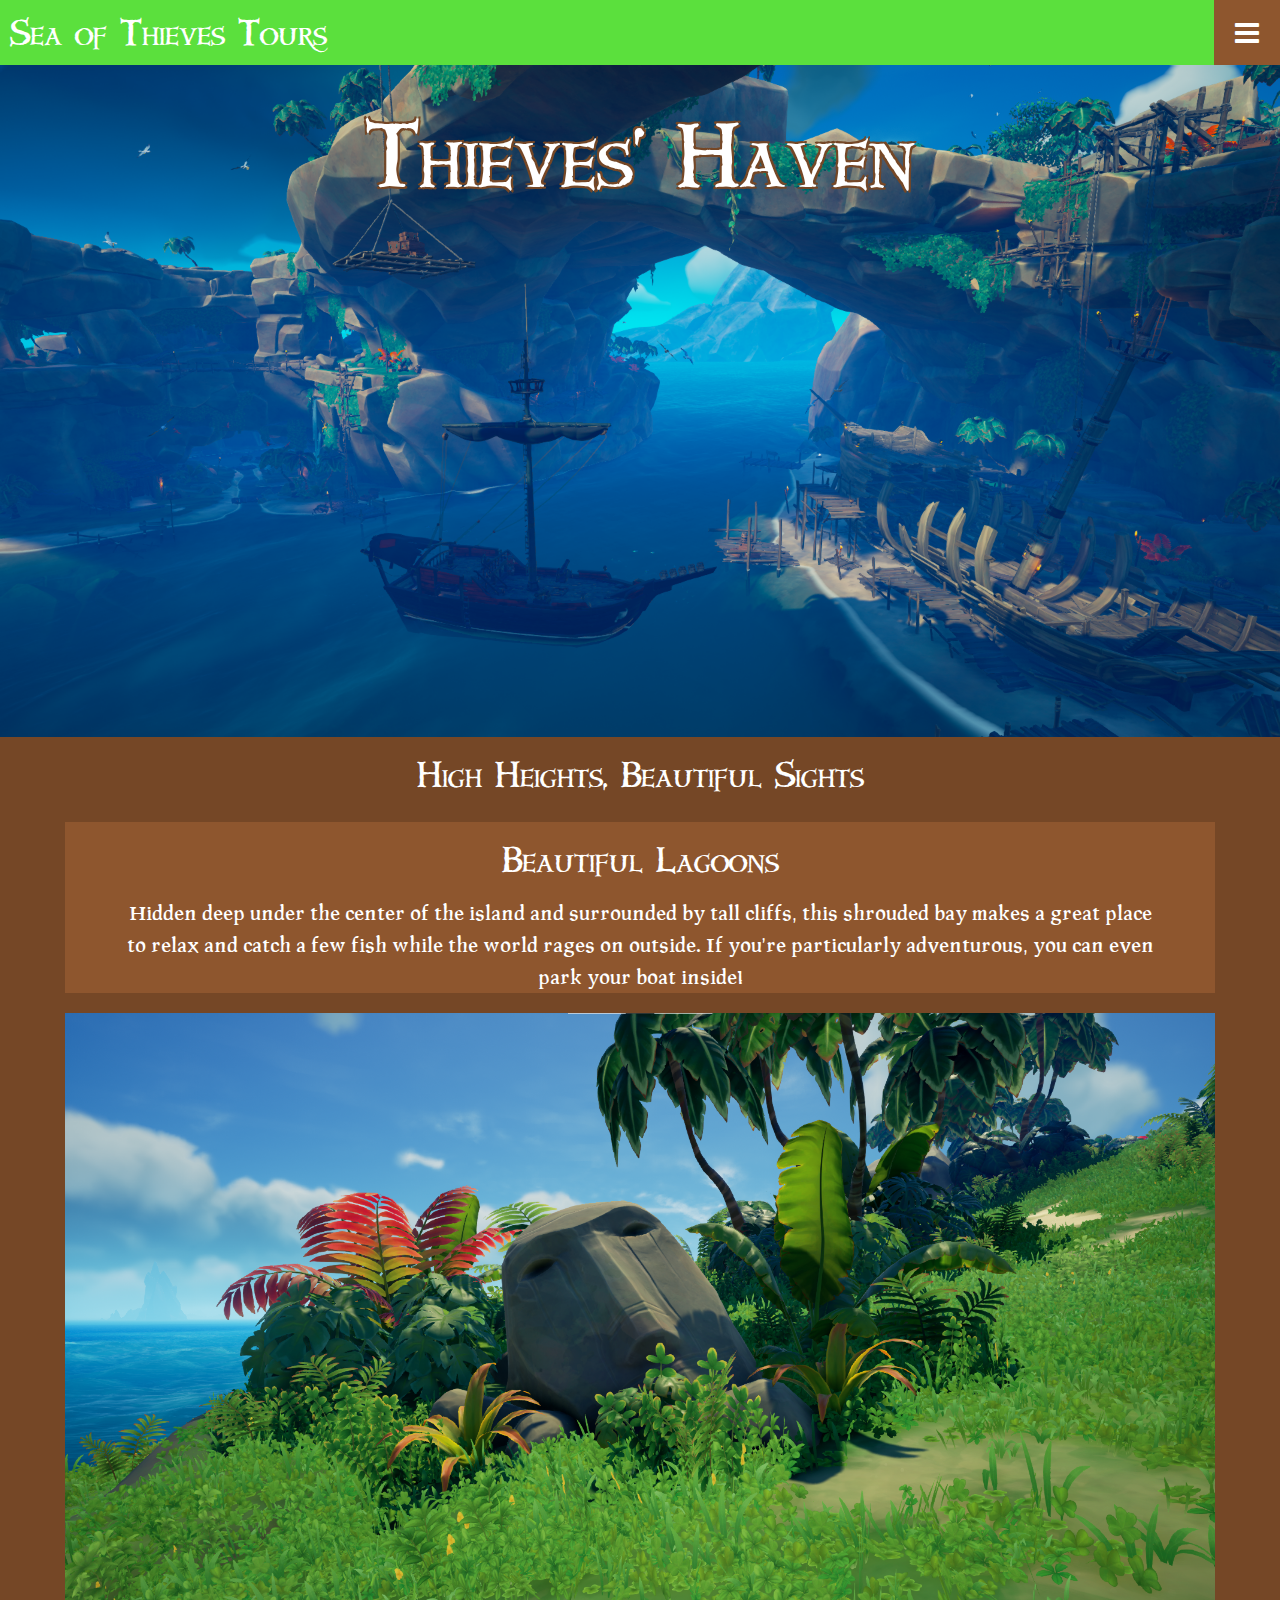
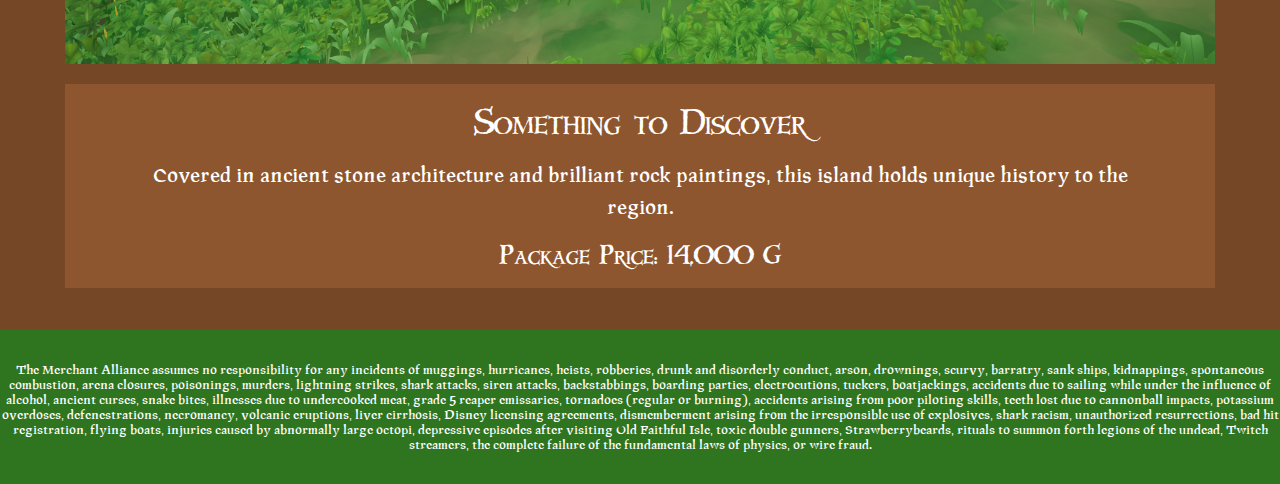
<file: destinations/thieves_haven.html>
<!DOCTYPE html>
<html>
    <head>
        <meta charset="utf-8">
        <meta name="viewport" content="width=device-width">
        <link rel="stylesheet" href="../style.css">
        <link rel="stylesheet" href="https://cdnjs.cloudflare.com/ajax/libs/font-awesome/4.7.0/css/font-awesome.min.css">
        <title>Sea of Thieves Tours - Thieves' Haven</title>
    </head>
    <body>
        <header>
            <div class="hdr-top-wrapper">
                <div class="hdr-logo">
                    <h1><a href="../index.html">Sea of Thieves Tours</a></h1>
                </div>
                <div class="hdr-nav-bars" onclick="hamburgerToggle()">
                    <i class="fa fa-bars" id="hdr-nav-bars-ico"></i>
                </div>
            </div>
            <div class="hdr-nav" id="hdr-nav">
                <div class="hdr-nav-item" onclick="location.href='../index.html'"><p>Home</p></div>
                <div class="hdr-nav-item" onclick="location.href='../about.html'"><p>About</p></div>
                <div class="hdr-nav-item" onclick="location.href='../destinations.html'"><p>Destinations</p></div>
            </div>
        </header>
        <main>
            <div class="main-text-content">
                <div class="main-text-hdr" id="thieves-haven-hdr">
                    <h1 class="dest-header">Thieves' Haven</h1>
                </div>
                <div class="main-text-body">
                    <h2>High Heights, Beautiful Sights</h2>
                    <div class="dest-text-subitem-wrapper">
                        <div class="main-text-subitem dest-text-subitem">
                            <h2>Beautiful Lagoons</h2>
                            <p class="main-text-subitem-desc">Hidden deep under the center of the island and surrounded by tall cliffs, this shrouded bay makes a great place to relax and catch a few fish while the world rages on outside. If you're particularly adventurous, you can even park your boat inside!</p>
                        </div>
                        <div class="main-text-subitem dest-text-subitem">
                            <img src="../rsc/img/Stone_Head.png" width="100%" height="100%">
                        </div>
                        <div class="main-text-subitem dest-text-subitem">
                            <h2>Something to Discover</h2>
                            <p class="main-text-subitem-desc">Covered in ancient stone architecture and brilliant rock paintings, this island holds unique history to the region.</p>
                            <h3>Package Price: 14,000 G</h3>
                        </div>
                    </div>
                </div>
            </div>
        </main>
        <div class="main-footer-padding"></div>
        <footer>
                <p class="legal-info">The Merchant Alliance assumes no responsibility for any incidents of muggings, hurricanes, heists, robberies, drunk and disorderly conduct, arson, drownings, scurvy, barratry, sank ships, kidnappings, spontaneous combustion, arena closures, poisonings, murders, lightning strikes, shark attacks, siren attacks, backstabbings, boarding parties, electrocutions, tuckers, boatjackings, accidents due to sailing while under the influence of alcohol, ancient curses, snake bites, illnesses due to undercooked meat, grade 5 reaper emissaries, tornadoes (regular or burning), accidents arising from poor piloting skills, teeth lost due to cannonball impacts, potassium overdoses, defenestrations, necromancy, volcanic eruptions, liver cirrhosis, Disney licensing agreements, dismemberment arising from the irresponsible use of explosives, shark racism, unauthorized resurrections, bad hit registration, flying boats, injuries caused by abnormally large octopi, depressive episodes after visiting Old Faithful Isle, toxic double gunners, Strawberrybeards, rituals to summon forth legions of the undead, Twitch streamers, the complete failure of the fundamental laws of physics, or wire fraud.</p>      
        </footer>
        <!-- The following code worked out with help from W3Schools: https://www.w3schools.com/howto/howto_js_mobile_navbar.asp-->
        <script>
            function hamburgerToggle() {
              var x = document.getElementById("hdr-nav");
              if (x.style.display === "block") {
                x.style.display = "none";
              } else {
                x.style.display = "block";
              }
            }
            </script>
    </body>
</html>
</file>
<file: style.css>
@font-face { font-family: 'Windlass'; src: url('rsc/ttf/Windlass.ttf');}
@font-face { font-family: 'Prag Roman'; src: url('rsc/ttf/PragRoman.ttf');}

html
{
    margin:0;
    padding:0;
}

body
{
    padding:0%;
    margin:0%;
    background-color:rgb(142, 86, 46);
}

p
{
    font-family: 'Prag Roman', serif
}

h1, h2, h3, h4, h5, h6
{
    font-family: 'Windlass', sans-serif
}

.hdr-top-wrapper
{
    display: flex;
    flex-direction: column;
    height:156px;
    align-items: center;
    justify-content: space-between;
    padding: 0;
    margin:0px;
    background-color:#5BE03D;
    color:#FFFFFF;
    font-variant:small-caps;
}

.hdr-logo
{
    margin-left:0.2em;
    cursor: default;
}

.hdr-logo h1
{
    margin-bottom:0.1em;
    margin-top:0.2em;
    font-size:3em;
    white-space:nowrap;
}

.hdr-logo a
{
    font-weight: normal;
    text-decoration:none;
    
    color:#ffffff;
    transition: color 0.25s;
}

.hdr-logo a:hover
{
    color:rgb(230, 230, 230);
    cursor:pointer;
    transition:color 0.25s;
}

.hdr-nav-bars
{
    display:flex;
    padding-left:0.75em;
    padding-right:0.75em;
    height:100%;
    background-color:rgb(142, 86, 46);
    justify-content:center;
    font-size:36px;
    transition: background-color 0.25s;
}

.hdr-nav-bars i
{
    color:#ffffff;
    transition: color 0.25s;
}

.hdr-nav-bars:hover
{
    background-color:#754726;
    cursor:pointer;
    transition: background-color 0.25s;
}

.hdr-nav-bars:hover i
{
    color:#FFFFFF;
    transition: color 0.25s;
}

#hdr-nav
{
    display:none;
}

.hdr-nav-item
{
    text-align:center;
    font-family: 'Prag Roman', sans-serif;
    font-size:24px;
    white-space:nowrap;
    background-color:#754726;
    border: 1px solid rgb(194, 202, 209);
    color:rgb(194, 202, 209);
    transition: background-color 0.25s, color 0.25s;
}

.hdr-nav-item:hover
{
    background-color:#DB8446;
    color:#FFFFFF;
    cursor: pointer;
}

.fa
{
    color: white;
    text-align: center;
    text-decoration: none;
    margin: auto;
}

.img-hdr-wrapper
{
    max-width: 100%;
    display: block;
    margin: 0px;
    padding-bottom: 0px;
}

.img-hdr
{
    width: 100%;
    overflow: hidden;
    
}

.main-text-hdr
{
    display:flex;
    flex-direction:column;
    text-align: center;
    vertical-align:center;
    background-image: url('rsc/img/Crooks_Hollow.png');
    background-size:cover;
    font-variant: small-caps;
    padding-bottom:2em;
    min-height:40em;
}

#crooks-hollow-hdr
{
    background-image: url('rsc/img/Crooks_Hollow.png') !important;
}

#sailors-bounty-hdr
{
    background-image: url('rsc/img/Sailors_Bounty.jpg') !important;
}

#flintlock-peninsula-hdr
{
    background-image: url('rsc/img/Flintlock_Peninsula.png') !important;
}

#thieves-haven-hdr
{
    background-image: url('rsc/img/Thieves_Haven.png') !important;
}

.main-text-hdr h1
{
    color: #FFFFFF;
    text-shadow: -2px -2px 0 #754726, 2px -2px 0 #754726, -2px 2px 0 #754726, 2px 2px 0 #754726;
    font-weight:normal;
    font-size:3em;
    margin:auto;
    justify-content:center;
}

.main-text-hdr h3
{
    font-weight:normal;
}

.main-text-hdr-btn
{
    background-color:#754726;
    color: #FFD3B7;
    margin:auto;
    display:block;
    width:15%;
    min-width:200px;
    border: 1px solid #FFD3B7;
    text-align:center;
    font-size: 1.25em;
    transition: background-color 0.25s, color 0.25s;
}

.main-text-hdr-btn:hover
{
    background-color:#DB8446;
    color:#FFFFFF;
    border: 1px solid #FFFFFF;
    cursor: pointer;
    transition: background-color 0.25s, color 0.25s;
}

.main-text-hdr-btn p
{
    vertical-align:middle;
}

.main-text-content
{
    margin-top:0;
    color: #FFFFFF;
    background-color:#754726;
}

.main-text-body
{
    text-align:center;
    font-family: 'Prag Roman', serif;
    font-variant:small-caps;
}

.main-text-body h2
{
    font-weight:normal;
    font-size:2em;
}

.main-text-subitem-wrapper
{
    display:grid;
    margin:auto;
    overflow:hidden;
    grid-template-columns: 100%;
    justify-content:center;
    
}

.dest-text-subitem-wrapper
{
    display:grid;
    margin:auto;
    overflow:hidden;
    grid-template-columns: 100%;
    justify-content:center;
}

.main-text-mobile-separator
{
    border: 0.5px solid #754726;
    width:90%;
}

.main-text-subitem
{
    border-right:1px solid #754726;
    border-left: 1px solid #754726;
    background-color: rgb(142, 86, 46);
    transition: background-color 0.25s;
    margin-top:1px;
    margin-bottom:1px;
}

.main-text-subitem:hover
{
    background-color: rgb(147, 91, 51)

}
.main-text-subitem h3, .main-text-subitem p
{
    margin:auto;
    max-width:90%;
}

.main-text-subitem h3
{
    margin-top:1em;
    font-family: 'Windlass', sans-serif;
    margin-bottom:1em;
    font-weight:normal;
    font-size:1.5em;
}

.main-text-subitem-desc
{
    font-family: 'Prag Roman', serif;
    font-variant:normal;
    color: #FFFFFF;
    line-height:2;
}

.main-text-subitem-btn
{
    background-color: #754726;
    color: #FFD3B7;
    font-variant:small-caps;
    margin:auto;
    font-size:1.30em;
    margin-top:20px;
    line-height:2;
    margin-bottom: 20px;
    min-width: 200px;
    width:50%;
    border:1px solid #FFD3B7;
    cursor:pointer;
    transition: background-color 0.25s, color 0.25s, border 0.25s;
}

.main-text-subitem-btn:hover
{
    color: #ffffff;
    background-color: #DB8446;
    border:1px solid #ffffff;
    transition: background-color 0.25s, color 0.25s, border 0.25s;
}

.dest-text-subitem
{
    margin-top:10px !important;
    margin-bottom:10px !important;
}

.main-footer-padding
{
    width:100%;
    margin:0px;
    height:2em;
    background-color:#754726;
}

footer
{
    display:block;
    width:100%;
    background-color: #2F7520;
    padding-top:2em;
    padding-bottom:2em;
    align-items:center;
    justify-content:center;
}

.legal-info
{
    text-align:center;
    margin-top:0px;
    margin-bottom:0px;
    font-family: 'Prag Roman', serif;
    font-size:x-small;
    color: #ffffff;
    line-height:1.5;
}

.dest-header
{
    font-size:4em !important;
    margin-top:5% !important;
}

/* TODO: Make the navbar go under the logo if the window gets smaller than 735px wide.*/

@media only screen and (min-width:768px)
{
    .hdr-top-wrapper
    {
        flex-direction: row;
        height:65px;
    }

    .hdr-logo h1
    {
        margin:auto;
        margin-left:0.2em;
        font-size: 2em;
    }

    .hdr-nav-bars
    {
        font-size:28px;
    }

    .main-text-subitem-wrapper
    {
        grid-template-columns: minmax(300px, 30%) minmax(300px, 30%) minmax(300px, 30%);
    }

    .dest-text-subitem-wrapper
    {
        grid-template-columns: minmax(700px, 90%);
    }

    .main-text-mobile-separator
    {
        border: 0px solid white;
    }

    .dest-header
    {
        font-size:5em !important;
    }
}
</file>
